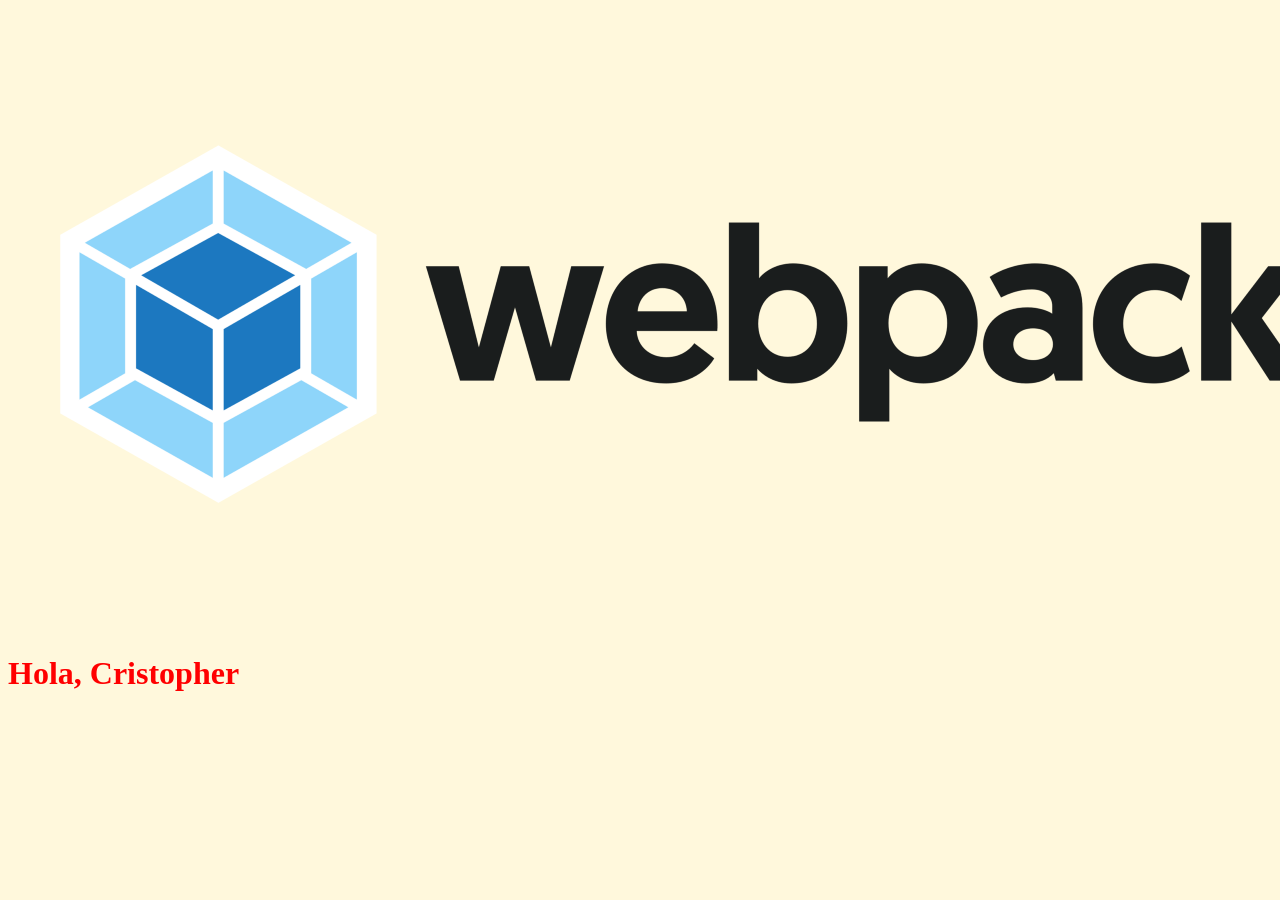
<file: docs/index.html>
<!doctype html><html lang="en"><head><meta charset="UTF-8"><meta name="viewport" content="width=device-width,initial-scale=1"><title>Webpack</title><link href="main.d02b0f5692dc1298e567.css" rel="stylesheet"></head><body><img src="assets/webpack.png" alt="webpack logo"><script src="main.db051c426d4a4ab8a475.js"></script></body></html>
</file>
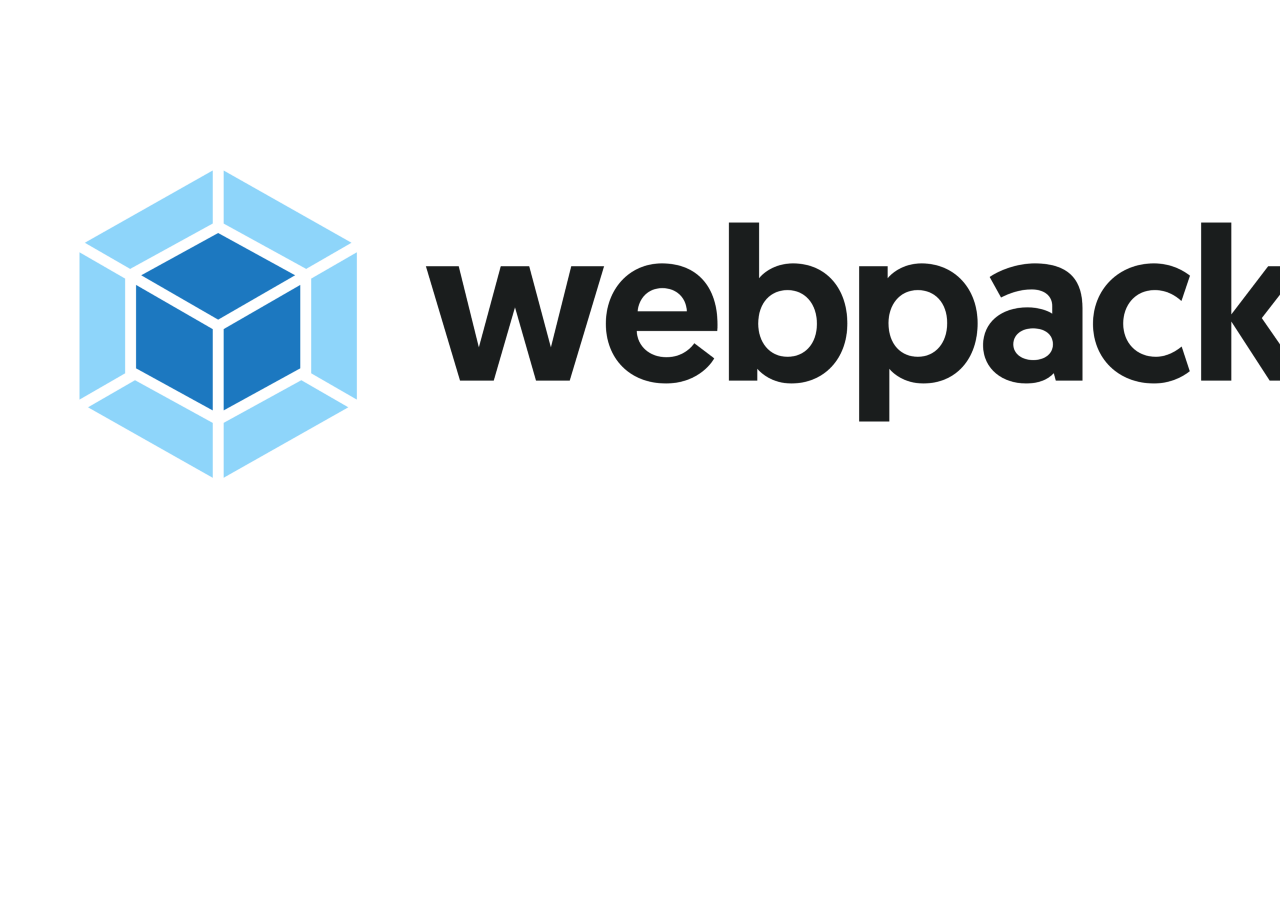
<file: src/index.html>
<!DOCTYPE html>
<html lang="en">
<head>
   <meta charset="UTF-8">
   <meta name="viewport" content="width=device-width, initial-scale=1.0">
   <title>Webpack</title>
</head>
<body>

   <img src="assets/webpack.png" alt="webpack logo">

   
</body>
</html>
</file>
<file: docs/main.d02b0f5692dc1298e567.css>
body,html{background-color:#fff8dc}
</file>
